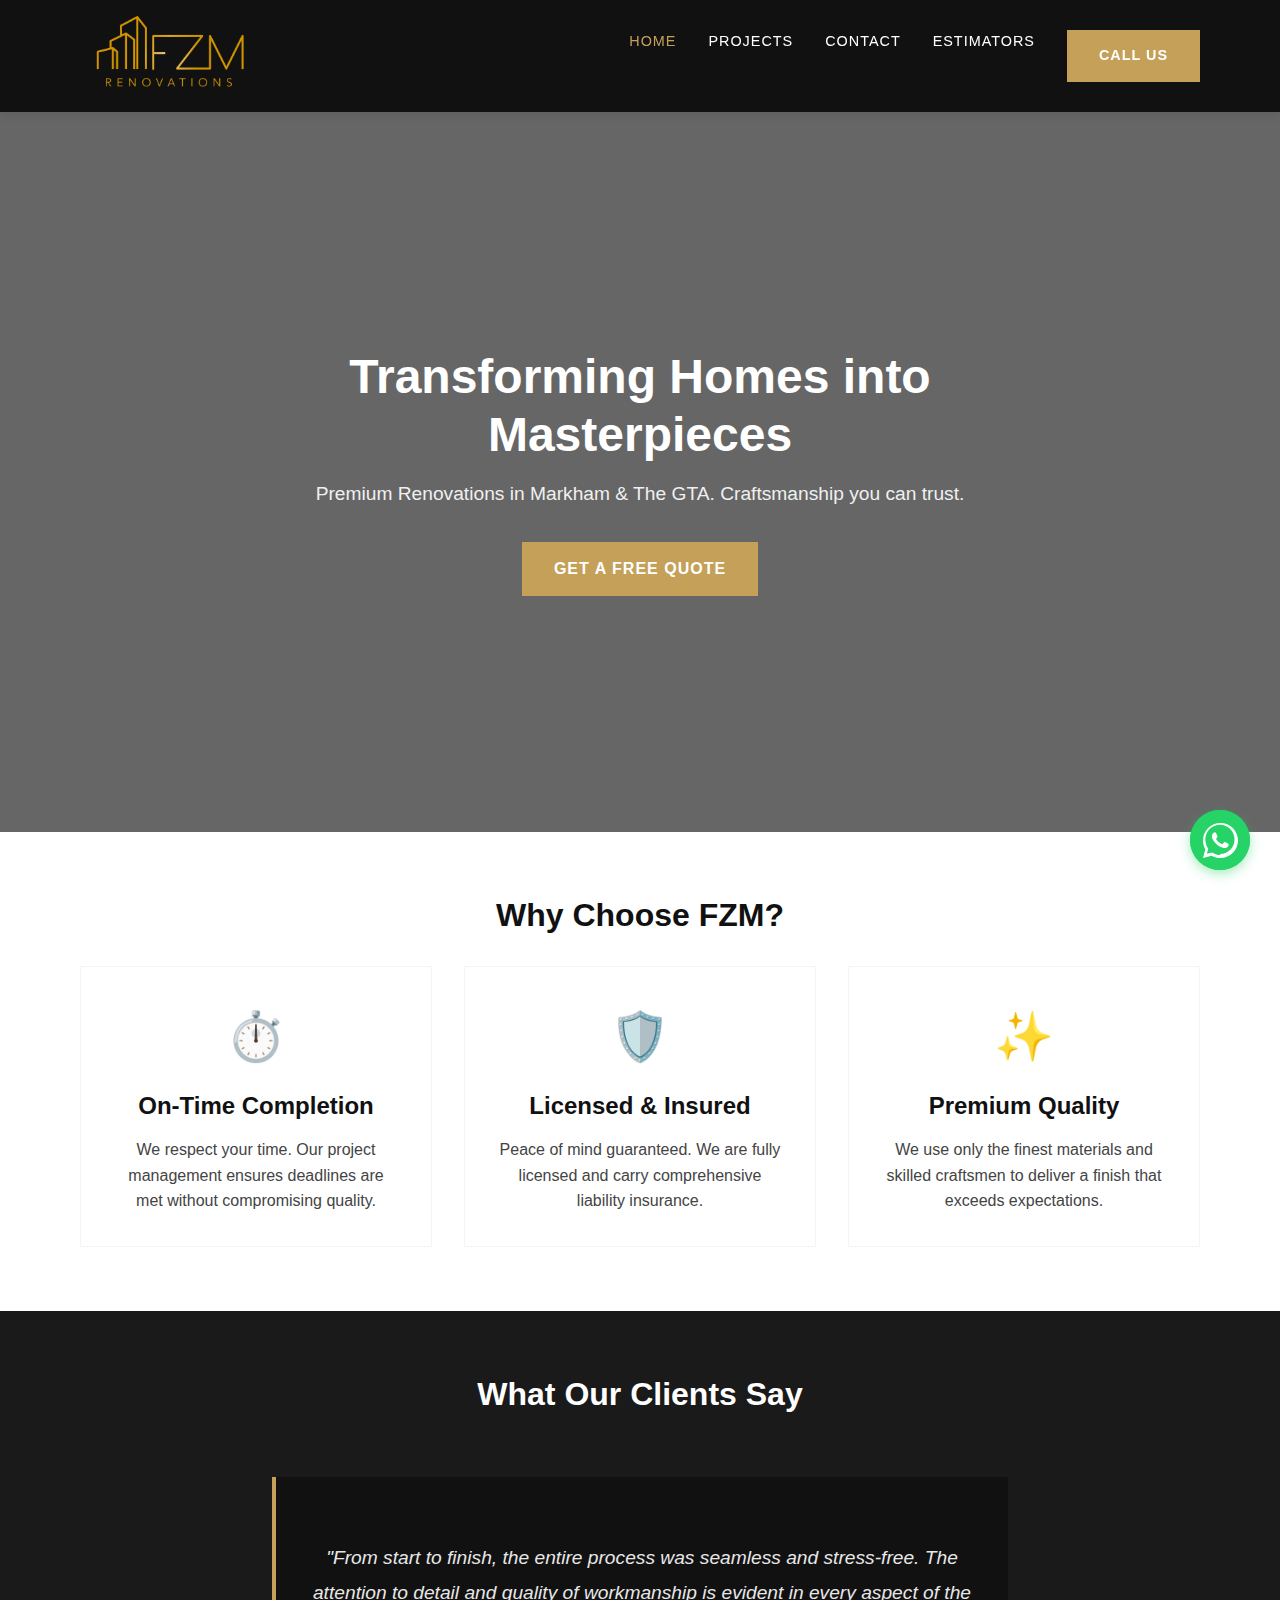
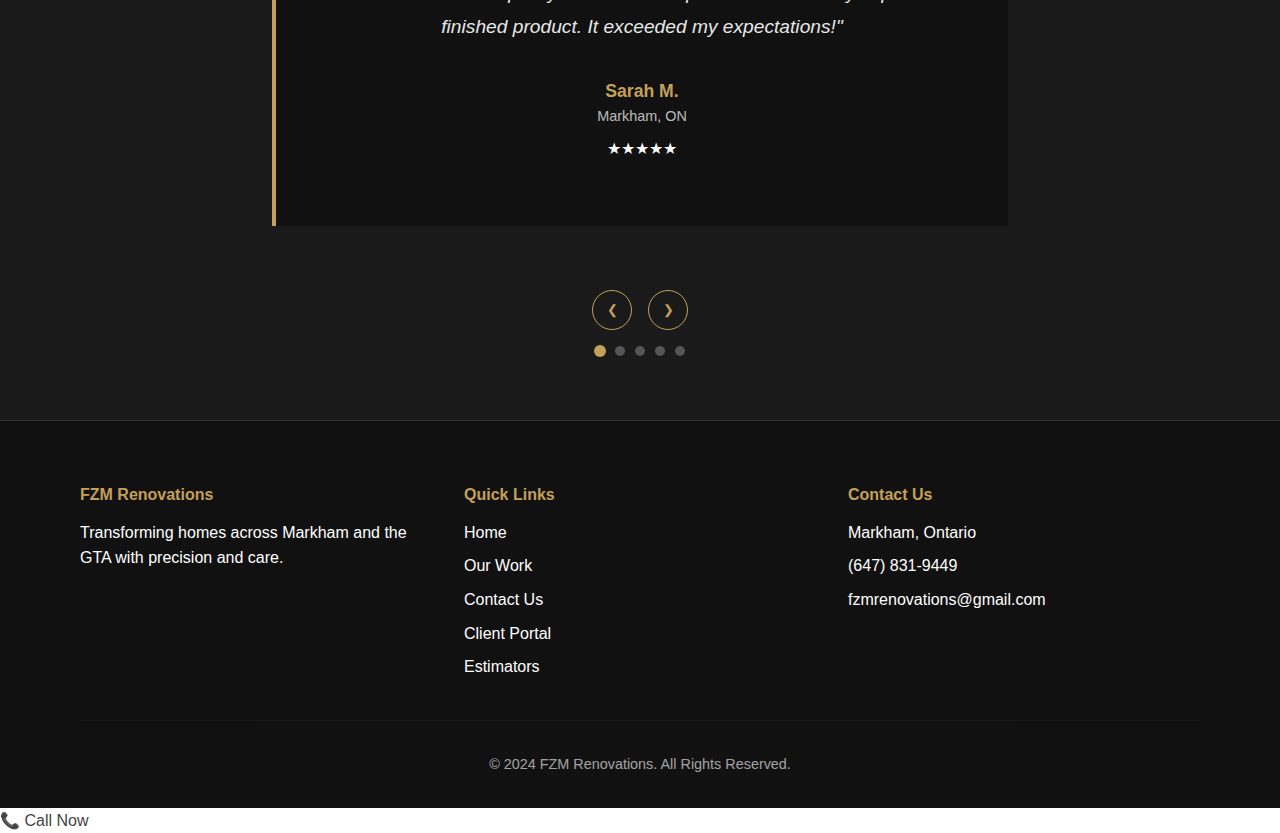
<file: index.html>
<!DOCTYPE html>
<html lang="en">

<head>
    <meta charset="UTF-8">
    <meta name="viewport" content="width=device-width, initial-scale=1.0">
    <title>FZM Renovations | Premium Home Renovations in Markham</title>
    <meta name="description"
        content="FZM Renovations offers high-end residential renovations in Markham and the GTA. Specializing in kitchens, bathrooms, and basements. Get a free quote today.">
    <link rel="stylesheet" href="assets/css/style.css">

    <!-- Schema Markup -->
    <script type="application/ld+json">
    {
      "@context": "https://schema.org",
      "@type": "HomeAndConstructionBusiness",
      "name": "FZM Renovations",
      "image": "",
      "@id": "",
      "url": "https://fzmrenovations.com",
      "telephone": "(555) 123-4567",
      "address": {
        "@type": "PostalAddress",
        "streetAddress": "",
        "addressLocality": "Markham",
        "addressRegion": "ON",
        "postalCode": "",
        "addressCountry": "CA"
      },
      "geo": {
        "@type": "GeoCoordinates",
        "latitude": 43.8561,
        "longitude": -79.3370
      },
      "openingHoursSpecification": {
        "@type": "OpeningHoursSpecification",
        "dayOfWeek": [
          "Monday",
          "Tuesday",
          "Wednesday",
          "Thursday",
          "Friday"
        ],
        "opens": "08:00",
        "closes": "18:00"
      }
    }
    </script>
</head>

<body>

    <header>
        <div class="container">
            <nav>
                <div class="logo">
                    <a href="index.html"><img src="assets/images/logo-gold.png" alt="FZM Renovations"></a>
                </div>
                <div class="mobile-menu-btn">☰</div>
                <div class="nav-links">
                    <a href="index.html" class="active">Home</a>
                    <a href="projects.html">Projects</a>
                    <a href="contact.html">Contact</a>

                    <a href="estimators.html">Estimators</a>
                    <a href="tel:+15551234567" class="btn" data-content="phone">Call Us</a>
                </div>
            </nav>
        </div>
    </header>

    <section class="hero">
        <!-- Content injected by JS -->
    </section>

    <section class="section-padding benefits">
        <div class="container">
            <h2 class="text-center">Why Choose FZM?</h2>
            <div class="benefits-grid">
                <!-- Content injected by JS -->
            </div>
        </div>
    </section>

    <section class="section-padding testimonials">
        <div class="container">
            <!-- Carousel injected by JS -->
        </div>
    </section>

    <footer>
        <div class="container">
            <div class="footer-grid">
                <div class="footer-col">
                    <h4>FZM Renovations</h4>
                    <p>Transforming homes across Markham and the GTA with precision and care.</p>
                </div>
                <div class="footer-col">
                    <h4>Quick Links</h4>
                    <ul>
                        <li><a href="index.html">Home</a></li>
                        <li><a href="projects.html">Our Work</a></li>
                        <li><a href="contact.html">Contact Us</a></li>
                        <li><a href="catalog.html">Client Portal</a></li>
                        <li><a href="estimators.html">Estimators</a></li>
                    </ul>
                </div>
                <div class="footer-col">
                    <h4>Contact Us</h4>
                    <ul>
                        <li data-content="location"></li>
                        <li><a href="#" data-content="phone"></a></li>
                        <li><a href="#" data-content="email"></a></li>
                    </ul>
                </div>
            </div>
            <div class="copyright">
                &copy; 2024 FZM Renovations. All Rights Reserved.
            </div>
        </div>
    </footer>

    <a href="#" class="floating-cta">
        <span>📞</span> Call Now
    </a>

    <script src="assets/js/site-data.js"></script>
    <script src="assets/js/app.js"></script>
</body>

</html>
</file>
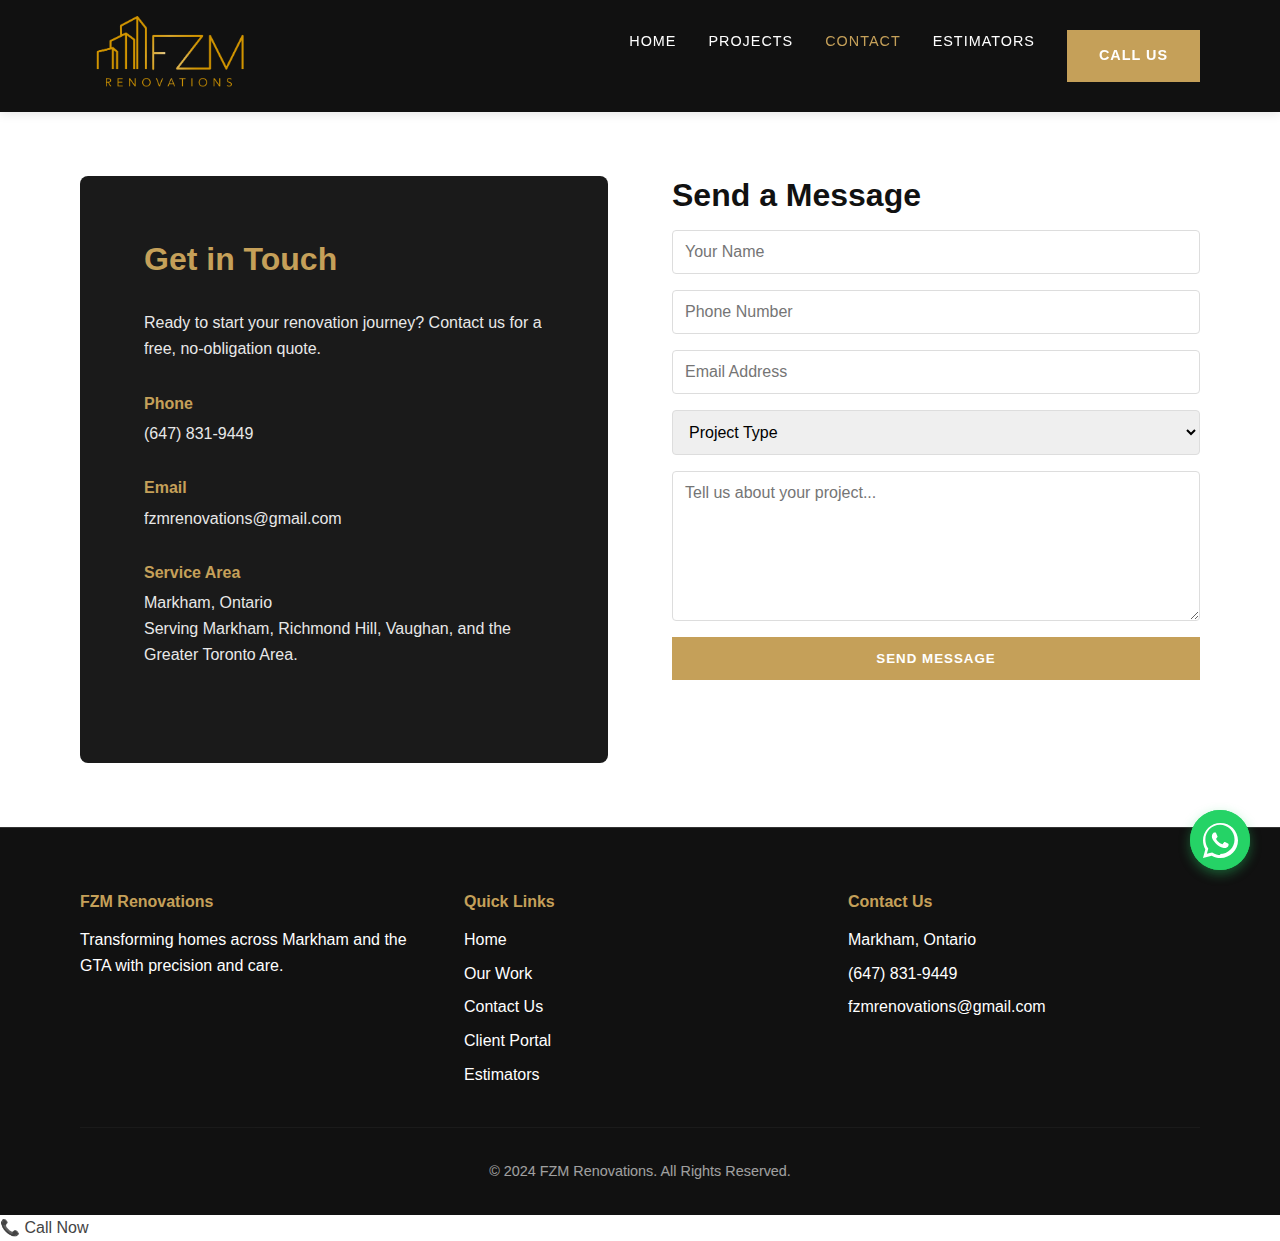
<file: contact.html>
<!DOCTYPE html>
<html lang="en">

<head>
    <meta charset="UTF-8">
    <meta name="viewport" content="width=device-width, initial-scale=1.0">
    <title>Contact Us | FZM Renovations</title>
    <meta name="description"
        content="Get in touch with FZM Renovations for a free consultation on your next home improvement project.">
    <link rel="stylesheet" href="assets/css/style.css">
    <style>
        .contact-info-box {
            background-color: #1a1a1a;
            color: white;
            padding: 4rem;
            border-radius: 8px;
        }

        .contact-info-box h2 {
            color: #C5A059;
            margin-bottom: 2rem;
        }

        .contact-info-box p {
            color: white;
            opacity: 0.9;
        }

        .contact-item {
            margin-bottom: 2rem;
        }

        .contact-item h3 {
            color: #C5A059;
            font-size: 1rem;
            margin-bottom: 0.5rem;
        }
    </style>
</head>

<body>

    <header>
        <div class="container">
            <nav>
                <div class="logo">
                    <a href="index.html"><img src="assets/images/logo-gold.png" alt="FZM Renovations"></a>
                </div>
                <div class="mobile-menu-btn">☰</div>
                <div class="nav-links">
                    <a href="index.html">Home</a>
                    <a href="projects.html">Projects</a>
                    <a href="contact.html" class="active">Contact</a>

                    <a href="estimators.html">Estimators</a>
                    <a href="tel:+15551234567" class="btn" data-content="phone">Call Us</a>
                </div>
            </nav>
        </div>
    </header>

    <section class="section-padding">
        <div class="container">
            <div class="contact-wrapper">
                <div class="contact-info-box">
                    <h2>Get in Touch</h2>
                    <p style="margin-bottom: 2rem;">Ready to start your renovation journey? Contact us for a free,
                        no-obligation quote.</p>

                    <div class="contact-item">
                        <h3>Phone</h3>
                        <p data-content="phone"></p>
                    </div>

                    <div class="contact-item">
                        <h3>Email</h3>
                        <p data-content="email"></p>
                    </div>

                    <div class="contact-item">
                        <h3>Service Area</h3>
                        <p data-content="location"></p>
                        <p>Serving Markham, Richmond Hill, Vaughan, and the Greater Toronto Area.</p>
                    </div>
                </div>

                <div class="contact-form-box">
                    <h2>Send a Message</h2>
                    <form class="contact-form" action="https://formspree.io/f/mankeljl" method="POST">
                        <input type="text" name="name" placeholder="Your Name" required>
                        <input type="tel" name="phone" placeholder="Phone Number" required>
                        <input type="email" name="email" placeholder="Email Address" required>
                        <select name="project_type">
                            <option value="" disabled selected>Project Type</option>
                            <option value="kitchen">Kitchen Renovation</option>
                            <option value="bathroom">Bathroom Renovation</option>
                            <option value="basement">Basement Finishing</option>
                            <option value="full-home">Full Home Renovation</option>
                            <option value="other">Other</option>
                        </select>
                        <textarea name="message" placeholder="Tell us about your project..." required></textarea>
                        <button type="submit" class="btn">Send Message</button>
                    </form>
                </div>
            </div>
        </div>
    </section>

    <footer>
        <div class="container">
            <div class="footer-grid">
                <div class="footer-col">
                    <h4>FZM Renovations</h4>
                    <p>Transforming homes across Markham and the GTA with precision and care.</p>
                </div>
                <div class="footer-col">
                    <h4>Quick Links</h4>
                    <ul>
                        <li><a href="index.html">Home</a></li>
                        <li><a href="projects.html">Our Work</a></li>
                        <li><a href="contact.html">Contact Us</a></li>
                        <li><a href="catalog.html">Client Portal</a></li>
                        <li><a href="estimators.html">Estimators</a></li>
                    </ul>
                </div>
                <div class="footer-col">
                    <h4>Contact Us</h4>
                    <ul>
                        <li data-content="location"></li>
                        <li><a href="#" data-content="phone"></a></li>
                        <li><a href="#" data-content="email"></a></li>
                    </ul>
                </div>
            </div>
            <div class="copyright">
                &copy; 2024 FZM Renovations. All Rights Reserved.
            </div>
        </div>
    </footer>

    <a href="#" class="floating-cta">
        <span>📞</span> Call Now
    </a>

    <script src="assets/js/site-data.js"></script>
    <script src="assets/js/app.js"></script>
</body>

</html>
</file>
<file: assets/css/style.css>
/* 
 * FZM Renovations - Main Stylesheet
 * Theme: Luxury, Trustworthy, Craftsmanship
 */

:root {
    /* Color Palette */
    --color-gold: #C5A059;
    --color-gold-hover: #b08d48;
    --color-black: #111111;
    --color-black-light: #1a1a1a;
    --color-white: #FFFFFF;
    --color-grey-dark: #333333;
    --color-grey-light: #f4f4f4;
    --color-text-body: #444444;

    /* Typography */
    --font-main: 'Helvetica Neue', Helvetica, Arial, sans-serif;

    /* Spacing */
    --container-width: 1200px;
    --spacing-sm: 1rem;
    --spacing-md: 2rem;
    --spacing-lg: 4rem;
    --spacing-xl: 6rem;

    /* Transitions */
    --transition-fast: 0.3s ease;
}

/* Reset & Base Styles */
* {
    margin: 0;
    padding: 0;
    box-sizing: border-box;
}

body {
    font-family: var(--font-main);
    color: var(--color-text-body);
    line-height: 1.6;
    background-color: var(--color-white);
    overflow-x: hidden;
}

h1,
h2,
h3,
h4,
h5,
h6 {
    color: var(--color-black);
    line-height: 1.2;
    margin-bottom: var(--spacing-sm);
}

h1 {
    font-size: 2.5rem;
    font-weight: 700;
}

h2 {
    font-size: 2rem;
    font-weight: 600;
}

h3 {
    font-size: 1.5rem;
    font-weight: 600;
}

a {
    text-decoration: none;
    color: inherit;
    transition: var(--transition-fast);
}

ul {
    list-style: none;
}

img {
    max-width: 100%;
    display: block;
}

/* Utility Classes */
.container {
    width: 90%;
    max-width: var(--container-width);
    margin: 0 auto;
    padding: 0 var(--spacing-sm);
}

.btn {
    display: inline-block;
    padding: 12px 30px;
    background-color: var(--color-gold);
    color: var(--color-white);
    font-weight: 600;
    text-transform: uppercase;
    letter-spacing: 1px;
    border: 2px solid var(--color-gold);
    cursor: pointer;
    transition: var(--transition-fast);
}

.btn:hover {
    background-color: transparent;
    color: var(--color-gold);
}

.btn-outline {
    background-color: transparent;
    border-color: var(--color-white);
    color: var(--color-white);
}

.btn-outline:hover {
    background-color: var(--color-white);
    color: var(--color-black);
}

.section-padding {
    padding: var(--spacing-lg) 0;
}

.text-center {
    text-align: center;
}

.text-gold {
    color: var(--color-gold);
}

/* Header & Navigation */
header {
    background-color: var(--color-black);
    color: var(--color-white);
    padding: var(--spacing-sm) 0;
    position: sticky;
    top: 0;
    z-index: 1000;
    box-shadow: 0 2px 10px rgba(0, 0, 0, 0.1);
}

nav {
    display: flex;
    justify-content: space-between;
    align-items: center;
}

.logo {
    display: flex;
    align-items: center;
}

.logo img {
    height: 80px;
    width: auto;
    display: block;
}

.nav-links {
    display: flex;
    gap: var(--spacing-md);
}

.nav-links a {
    font-size: 0.9rem;
    text-transform: uppercase;
    letter-spacing: 1px;
}

.nav-links a:hover,
.nav-links a.active {
    color: var(--color-gold);
}

.mobile-menu-btn {
    display: none;
    font-size: 1.5rem;
    cursor: pointer;
}

/* Hero Section */
.hero {
    height: 80vh;
    background-size: cover;
    background-position: center;
    position: relative;
    display: flex;
    align-items: center;
    justify-content: center;
    text-align: center;
    color: var(--color-white);
}

.hero::after {
    content: '';
    position: absolute;
    top: 0;
    left: 0;
    width: 100%;
    height: 100%;
    background: rgba(0, 0, 0, 0.6);
}

.hero-content {
    position: relative;
    z-index: 1;
    max-width: 800px;
    padding: 0 var(--spacing-sm);
}

.hero h1 {
    font-size: 3rem;
    margin-bottom: var(--spacing-sm);
    color: var(--color-white);
}

.hero p {
    font-size: 1.2rem;
    margin-bottom: var(--spacing-md);
    opacity: 0.9;
}

/* Benefits Section */
.benefits {
    background-color: var(--color-white);
}

.benefits-grid {
    display: grid;
    grid-template-columns: repeat(auto-fit, minmax(300px, 1fr));
    gap: var(--spacing-md);
    margin-top: var(--spacing-md);
}

.benefit-card {
    text-align: center;
    padding: var(--spacing-md);
    border: 1px solid var(--color-grey-light);
    transition: var(--transition-fast);
}

.benefit-card:hover {
    transform: translateY(-5px);
    box-shadow: 0 10px 20px rgba(0, 0, 0, 0.05);
    border-color: var(--color-gold);
}

.benefit-icon {
    font-size: 3rem;
    margin-bottom: var(--spacing-sm);
    color: var(--color-gold);
}

/* Testimonials Section */
.testimonials {
    background-color: var(--color-black-light);
    color: var(--color-white);
}

.testimonials h2 {
    color: var(--color-white);
}

.testimonials-carousel {
    position: relative;
    max-width: 800px;
    margin: var(--spacing-md) auto 0;
    overflow: hidden;
}

.testimonial-track {
    display: flex;
    transition: transform 0.5s ease-in-out;
}

.testimonial-slide {
    min-width: 100%;
    padding: var(--spacing-md);
    box-sizing: border-box;
}

.testimonial-card {
    background-color: var(--color-black);
    padding: var(--spacing-lg) var(--spacing-md);
    border-left: 4px solid var(--color-gold);
    text-align: center;
    height: 100%;
    display: flex;
    flex-direction: column;
    justify-content: center;
    align-items: center;
}

.testimonial-text {
    font-style: italic;
    font-size: 1.2rem;
    margin-bottom: var(--spacing-md);
    opacity: 0.9;
    line-height: 1.8;
}

.testimonial-author {
    font-weight: 700;
    color: var(--color-gold);
    font-size: 1.1rem;
}

.testimonial-location {
    font-size: 0.9rem;
    opacity: 0.7;
    margin-bottom: 0.5rem;
}

.carousel-controls {
    display: flex;
    justify-content: center;
    gap: var(--spacing-sm);
    margin-top: var(--spacing-md);
}

.carousel-btn {
    background: transparent;
    border: 1px solid var(--color-gold);
    color: var(--color-gold);
    width: 40px;
    height: 40px;
    border-radius: 50%;
    cursor: pointer;
    display: flex;
    align-items: center;
    justify-content: center;
    transition: var(--transition-fast);
}

.carousel-btn:hover {
    background-color: var(--color-gold);
    color: var(--color-white);
}

.carousel-dots {
    display: flex;
    justify-content: center;
    gap: 10px;
    margin-top: var(--spacing-sm);
}

.dot {
    width: 10px;
    height: 10px;
    background-color: #555;
    border-radius: 50%;
    cursor: pointer;
    transition: var(--transition-fast);
}

.dot.active {
    background-color: var(--color-gold);
    transform: scale(1.2);
}

/* Gallery Page */
.gallery-filters {
    display: flex;
    justify-content: center;
    gap: var(--spacing-sm);
    margin-bottom: var(--spacing-md);
    flex-wrap: wrap;
}

.filter-btn {
    padding: 8px 20px;
    border: 1px solid var(--color-grey-dark);
    background: transparent;
    cursor: pointer;
    transition: var(--transition-fast);
    text-transform: uppercase;
    font-size: 0.8rem;
    letter-spacing: 1px;
}

.filter-btn.active,
.filter-btn:hover {
    background-color: var(--color-gold);
    border-color: var(--color-gold);
    color: var(--color-white);
}

.gallery-grid {
    display: grid;
    grid-template-columns: repeat(auto-fill, minmax(300px, 1fr));
    gap: var(--spacing-md);
}

.project-card {
    position: relative;
    overflow: hidden;
    cursor: pointer;
    border-radius: 8px;
    box-shadow: 0 4px 6px rgba(0, 0, 0, 0.1);
    transition: var(--transition-fast);
}

.project-card:hover {
    transform: translateY(-5px);
    box-shadow: 0 10px 20px rgba(0, 0, 0, 0.2);
}

.project-card img {
    width: 100%;
    height: 250px;
    object-fit: cover;
}

.project-info {
    padding: var(--spacing-sm);
    background-color: var(--color-white);
}

.project-info h3 {
    margin-bottom: 0.5rem;
}

/* Contact Page */
.contact-wrapper {
    display: grid;
    grid-template-columns: 1fr 1fr;
    gap: var(--spacing-lg);
    align-items: start;
}

.contact-form {
    display: flex;
    flex-direction: column;
    gap: var(--spacing-sm);
}

.contact-form label {
    font-weight: 600;
    margin-bottom: 0.25rem;
}

.contact-form input,
.contact-form select,
.contact-form textarea {
    padding: 12px;
    border: 1px solid #ddd;
    border-radius: 4px;
    font-family: inherit;
    font-size: 1rem;
}

.contact-form textarea {
    min-height: 150px;
    resize: vertical;
}

.contact-form input:focus,
.contact-form select:focus,
.contact-form textarea:focus {
    outline: none;
    border-color: var(--color-gold);
}

.contact-info h3 {
    color: var(--color-gold);
    margin-bottom: var(--spacing-sm);
}

.contact-info p {
    margin-bottom: var(--spacing-sm);
}

/* Catalog Page */
.catalog-grid {
    display: grid;
    grid-template-columns: repeat(auto-fill, minmax(250px, 1fr));
    gap: var(--spacing-md);
}

.product-card {
    border: 1px solid #eee;
    border-radius: 8px;
    overflow: hidden;
    transition: var(--transition-fast);
    background-color: var(--color-white);
}

.product-card:hover {
    box-shadow: 0 8px 16px rgba(0, 0, 0, 0.1);
    transform: translateY(-3px);
}

.product-image {
    width: 100%;
    height: 200px;
    object-fit: cover;
    background-color: #f5f5f5;
    display: flex;
    align-items: center;
    justify-content: center;
    overflow: hidden;
}

.product-price {
    color: var(--color-gold);
    font-weight: 700;
    font-size: 1.2rem;
    margin: 0.5rem 0;
}

.cart-widget {
    position: fixed;
    bottom: 20px;
    right: 20px;
    background-color: var(--color-white);
    box-shadow: 0 0 20px rgba(0, 0, 0, 0.2);
    padding: var(--spacing-md);
    width: 300px;
    z-index: 900;
    border-top: 4px solid var(--color-gold);
    transform: translateY(120%);
    transition: transform 0.3s ease;
}

.cart-widget.active {
    transform: translateY(0);
}

/* Estimator Styles */
.estimator-header {
    background-color: var(--color-white);
    padding: var(--spacing-md);
    border-radius: 8px;
    box-shadow: 0 4px 6px -1px rgba(0, 0, 0, 0.1);
    display: flex;
    justify-content: space-between;
    align-items: center;
    position: sticky;
    top: 100px;
    z-index: 90;
    margin-bottom: var(--spacing-md);
    border: 1px solid #eee;
}

.estimator-title {
    font-size: 1.2rem;
    font-weight: 700;
    color: var(--color-black);
}

.estimator-total {
    font-size: 1.5rem;
    font-weight: 800;
    color: var(--color-gold);
}

.question-wrapper {
    background-color: var(--color-white);
    padding: var(--spacing-md);
    border-radius: 8px;
    box-shadow: 0 2px 4px rgba(0, 0, 0, 0.05);
    margin-bottom: var(--spacing-md);
    border: 1px solid #eee;
}

.question-wrapper.hidden {
    display: none;
}

.question-title {
    font-size: 1.1rem;
    font-weight: 600;
    margin-bottom: var(--spacing-sm);
    color: var(--color-black);
}

.radio-group {
    display: flex;
    border: 1px solid #d1d5db;
    border-radius: 6px;
    overflow: hidden;
}

.radio-group input[type="radio"] {
    display: none;
}

.radio-label {
    flex: 1;
    text-align: center;
    padding: 12px;
    cursor: pointer;
    font-weight: 500;
    transition: var(--transition-fast);
    background-color: #fff;
}

.radio-group input[type="radio"]:checked+.radio-label {
    background-color: var(--color-gold);
    color: var(--color-white);
}

.radio-label:hover:not(.checked) {
    background-color: #f9fafb;
}

.estimator-select {
    width: 100%;
    padding: 12px;
    border: 1px solid #d1d5db;
    border-radius: 6px;
    font-family: inherit;
    font-size: 1rem;
    background-color: #fff;
}

.estimator-select:focus {
    outline: none;
    border-color: var(--color-gold);
    box-shadow: 0 0 0 3px rgba(197, 160, 89, 0.2);
}

.image-preview-container {
    margin-top: var(--spacing-sm);
    text-align: center;
}

.image-preview {
    max-width: 100%;
    max-height: 200px;
    border-radius: 6px;
    border: 1px solid #eee;
    box-shadow: 0 2px 4px rgba(0, 0, 0, 0.1);
}

.image-preview-container.hidden {
    display: none;
}

.total-box-footer {
    background-color: #faf9f7;
    padding: var(--spacing-md);
    border-radius: 8px;
    text-align: center;
    margin-top: var(--spacing-md);
    border: 1px solid #eee;
}

.total-label {
    display: block;
    font-size: 1rem;
    color: #8c6e44;
    margin-bottom: 5px;
}

.total-price-large {
    font-size: 2.5rem;
    font-weight: 800;
    color: var(--color-gold);
    line-height: 1.2;
}

.estimator-actions {
    display: flex;
    gap: var(--spacing-sm);
    margin-top: var(--spacing-md);
    flex-direction: column;
}

@media (min-width: 768px) {
    .estimator-actions {
        flex-direction: row;
    }
}

.btn-secondary {
    background-color: transparent;
    border: 1px solid #d1d5db;
    color: var(--color-black);
}

.btn-secondary:hover {
    border-color: var(--color-gold);
    color: var(--color-gold);
}

/* Modal */
.modal-overlay {
    position: fixed;
    top: 0;
    left: 0;
    width: 100%;
    height: 100%;
    background-color: rgba(0, 0, 0, 0.75);
    z-index: 2000;
    display: flex;
    justify-content: center;
    align-items: flex-start;
    padding: var(--spacing-md);
    overflow-y: auto;
}

.modal-overlay.hidden {
    display: none;
}

.modal-card {
    background-color: var(--color-white);
    padding: var(--spacing-md);
    border-radius: 8px;
    width: 100%;
    max-width: 500px;
    position: relative;
    margin-top: 10vh;
}

.modal-close {
    position: absolute;
    top: 10px;
    right: 15px;
    font-size: 1.5rem;
    cursor: pointer;
    color: #999;
}

.modal-close:hover {
    color: var(--color-black);
}

/* Loading Spinner */
.loading-overlay {
    position: fixed;
    top: 0;
    left: 0;
    width: 100%;
    height: 100%;
    background-color: rgba(0, 0, 0, 0.8);
    z-index: 3000;
    display: flex;
    flex-direction: column;
    justify-content: center;
    align-items: center;
    color: white;
}

.loading-overlay.hidden {
    display: none;
}

.spinner {
    border: 4px solid rgba(255, 255, 255, 0.3);
    border-radius: 50%;
    border-top: 4px solid var(--color-gold);
    width: 40px;
    height: 40px;
    animation: spin 1s linear infinite;
    margin-bottom: var(--spacing-sm);
}

@keyframes spin {
    0% {
        transform: rotate(0deg);
    }

    100% {
        transform: rotate(360deg);
    }
}

/* Footer */
footer {
    background-color: var(--color-black);
    color: var(--color-white);
    padding: var(--spacing-lg) 0 var(--spacing-md);
    border-top: 1px solid #333;
}

.footer-grid {
    display: grid;
    grid-template-columns: repeat(auto-fit, minmax(200px, 1fr));
    gap: var(--spacing-md);
    margin-bottom: var(--spacing-md);
}

.footer-col h4 {
    color: var(--color-gold);
    margin-bottom: var(--spacing-sm);
}

.footer-col ul li {
    margin-bottom: 0.5rem;
}

.footer-col ul li a:hover {
    color: var(--color-gold);
}

.copyright {
    text-align: center;
    padding-top: var(--spacing-md);
    border-top: 1px solid #222;
    font-size: 0.9rem;
    opacity: 0.6;
}

    /* WhatsApp Floating Button */
    .whatsapp-float {
        position: fixed;
        bottom: 30px;
        right: 30px;
        width: 60px;
        height: 60px;
        background-color: #25D366;
        border-radius: 50%;
        display: flex;
        align-items: center;
        justify-content: center;
        box-shadow: 0 4px 12px rgba(37, 211, 102, 0.4);
        cursor: pointer;
        transition: all 0.3s ease;
        z-index: 1000;
        text-decoration: none;
    }

    .whatsapp-float:hover {
        transform: scale(1.1);
        box-shadow: 0 6px 20px rgba(37, 211, 102, 0.6);
    }

    .whatsapp-float svg {
        width: 35px;
        height: 35px;
        fill: white;
        position: relative;
        z-index: 2;
    }

    .whatsapp-float::before {
        content: '';
        position: absolute;
        width: 100%;
        height: 100%;
        border-radius: 50%;
        background-color: #25D366;
        animation: whatsapp-pulse 2s infinite;
        z-index: 1;
    }

    @keyframes whatsapp-pulse {
        0% {
            transform: scale(1);
            opacity: 1;
        }

        50% {
            transform: scale(1.2);
            opacity: 0;
        }

        100% {
            transform: scale(1);
            opacity: 0;
        }
    }

    /* Media Queries */
    @media (max-width: 768px) {

        /* Navigation */
        .mobile-menu-btn {
            display: block;
            z-index: 1001;
        }

        .nav-links {
            position: fixed;
            top: 0;
            right: -100%;
            height: 100vh;
            width: 70%;
            background-color: var(--color-black);
            flex-direction: column;
            justify-content: center;
            align-items: center;
            transition: right 0.3s ease;
            z-index: 1000;
            box-shadow: -5px 0 15px rgba(0, 0, 0, 0.5);
        }

        .nav-links.active {
            right: 0;
        }

        .nav-links a {
            font-size: 1.2rem;
            margin: 1rem 0;
        }

        /* Hero */
        .hero {
            height: 60vh;
        }

        .hero h1 {
            font-size: 2rem;
        }

        .hero p {
            font-size: 1rem;
        }

        /* General Layout */
        .section-padding {
            padding: var(--spacing-md) 0;
        }

        .contact-wrapper {
            grid-template-columns: 1fr;
        }

        .contact-info-box {
            padding: var(--spacing-md);
        }

        /* Estimators */
        .estimator-actions {
            flex-direction: column;
        }

        .estimator-header {
            flex-direction: column;
            gap: 1rem;
            text-align: center;
            top: 70px;
            /* Adjust for sticky header */
        }

        /* WhatsApp Button */
        .whatsapp-float {
            bottom: 20px;
            right: 20px;
            width: 50px;
            height: 50px;
        }

        .whatsapp-float svg {
            width: 28px;
            height: 28px;
        }
    }

    /* Print Styles */
    @media print {
        body>*:not(#print-summary) {
            display: none !important;
        }

        #print-summary {
            display: block !important;
        }
    }

    #print-summary {
        display: none;
        padding: 2rem;
    }
</file>
